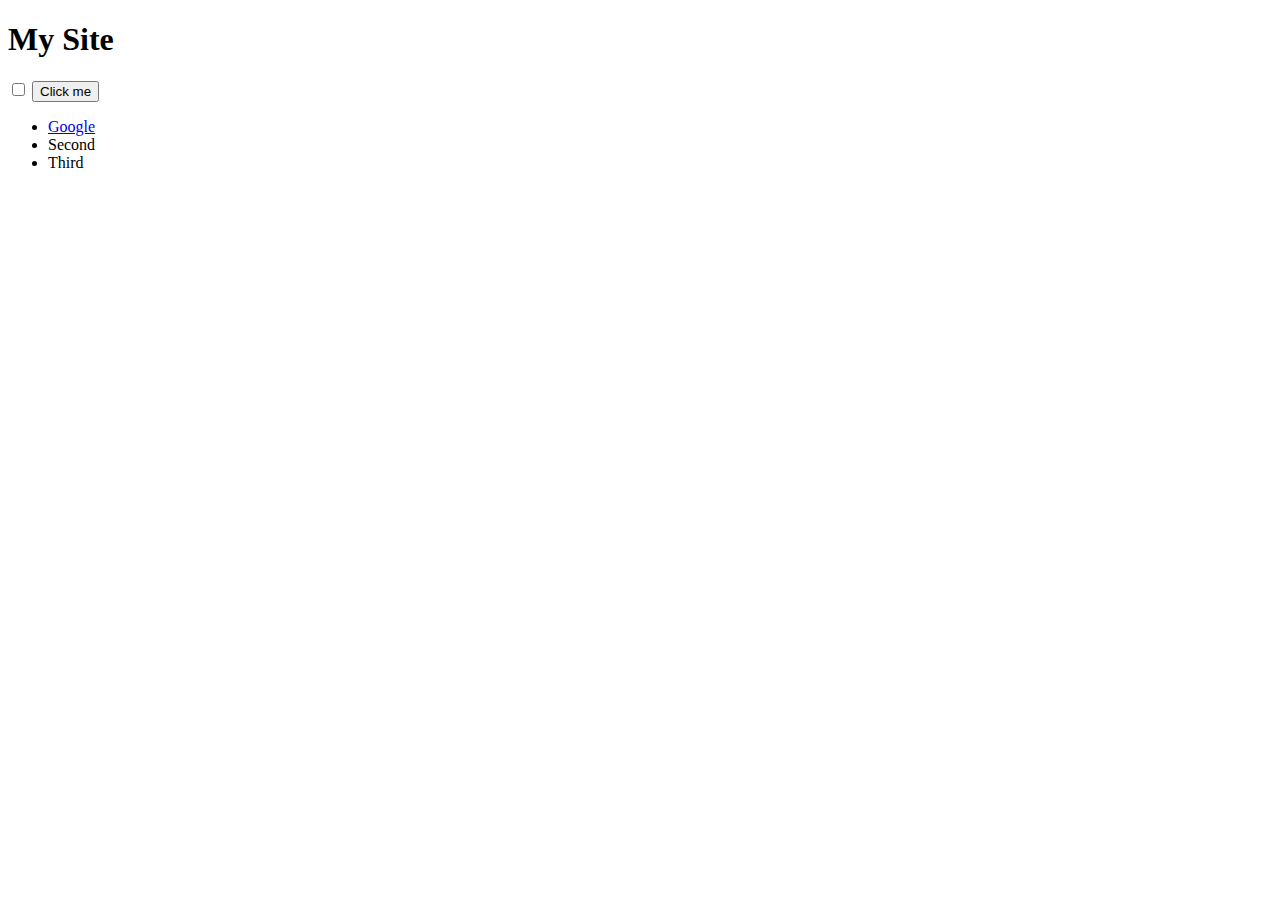
<file: index.html>
<!DOCTYPE html>
<html lang="en">
<head>
    <meta charset="UTF-8">
    <meta name="viewport" content="width=device-width, initial-scale=1.0">
    <title>DOM</title>
    <link rel="stylesheet" href="style.css">
</head>
<body>
 <h1 class="title">My Site</h1>
 <input type="checkbox"> <button id="btn">Click me</button>
 <ul>
    <li><a href="https://www.google.com/" target="blank">Google</a></li>
    <li>Second</li>
    <li>Third</li>
 </ul>

<script src="index.js"></script>    
</body>
</html>
</file>
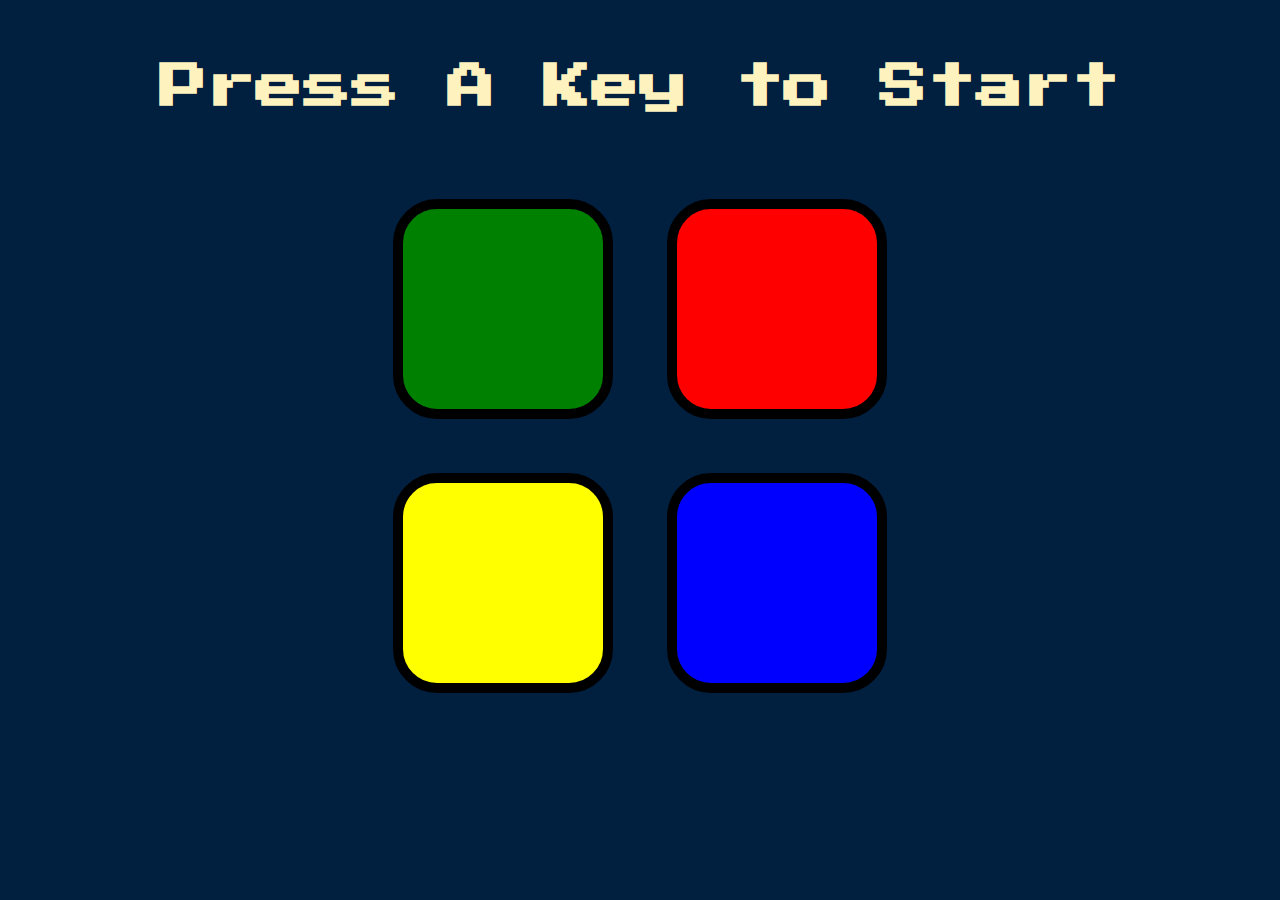
<file: Simon Game/index.html>
<!DOCTYPE html>
<html lang="en" dir="ltr">

<head>
  <meta charset="utf-8">
  <title>Simon</title>
  <link rel="stylesheet" href="styles.css">
  <link href="https://fonts.googleapis.com/css?family=Press+Start+2P" rel="stylesheet">
</head>

<body>
  <h1 id="level-title">Press A Key to Start</h1>
  <div class="container">
    <div lass="row">

      <div type="button" id="green" class="btn green">

      </div>

      <div type="button" id="red" class="btn red">

      </div>
    </div>

    <div class="row">

      <div type="button" id="yellow" class="btn yellow">

      </div>
      <div type="button" id="blue" class="btn blue">

      </div>

    </div>

  </div>
  
<script src="https://ajax.googleapis.com/ajax/libs/jquery/3.7.0/jquery.min.js"></script>
<script src="game.js"></script>
</body>

</html>
</file>
<file: style.css>
.huge{
    font-size: 10rem;
}
</file>
<file: Simon Game/styles.css>
body {
  text-align: center;
  background-color: #011F3F;
}

#level-title {
  font-family: 'Press Start 2P', cursive;
  font-size: 3rem;
  margin:  5%;
  color: #FEF2BF;
}

.container {
  display: block;
  width: 50%;
  margin: auto;

}

.btn {
  margin: 25px;
  display: inline-block;
  height: 200px;
  width: 200px;
  border: 10px solid black;
  border-radius: 20%;
}

.game-over {
  background-color: red;
  opacity: 0.8;
}

.red {
  background-color: red;
}

.green {
  background-color: green;
}

.blue {
  background-color: blue;
}

.yellow {
  background-color: yellow;
}

.pressed {
  box-shadow: 0 0 20px white;
  background-color: grey;
}
</file>
